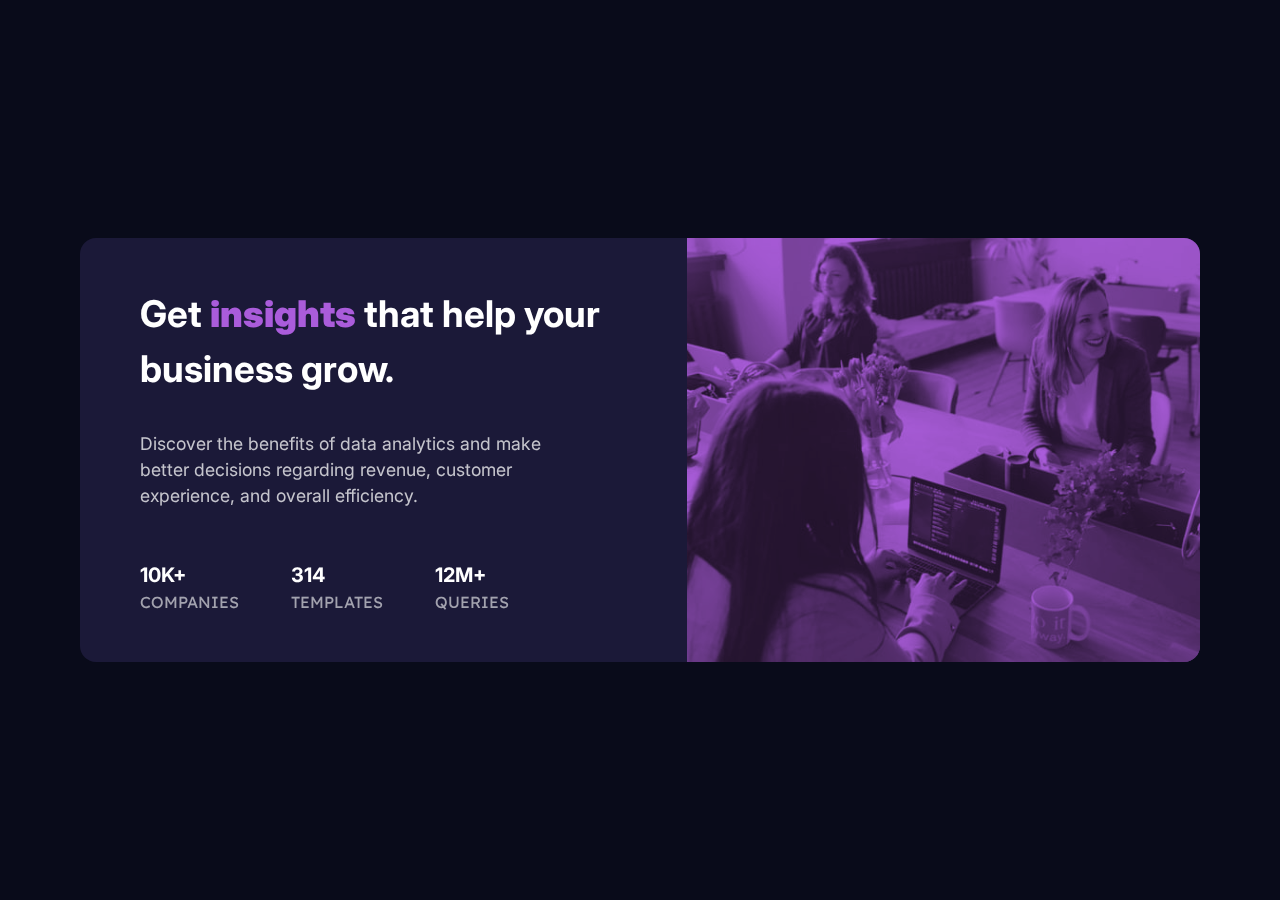
<file: index.html>
<!DOCTYPE html>
<html lang="en">
<head>
  <meta charset="UTF-8">
  <meta name="viewport" content="width=device-width, initial-scale=1.0"> <!-- displays site properly based on user's device -->

  <link rel="icon" type="image/png" sizes="32x32" href="./images/favicon-32x32.png">
  
  <title>Frontend Mentor | Stats preview card component</title>

  <!--Fonts-->
  <link href="https://fonts.googleapis.com/css2?family=Inter:wght@400;700&display=swap" rel="stylesheet">
  <link href="https://fonts.googleapis.com/css2?family=Lexend+Deca&display=swap" rel="stylesheet">

  <!--CSS Stylesheet-->
  <link rel="stylesheet" href="style.css">

</head>
<body>
  <main>
    <div id="container">
          <div id="image-container">
            <img src='./assets/image-header-desktop.jpg' alt="group of people" />
          </div>
          <div id="text-container">  
            <header>Get <b>insights</b> that help your business grow.</header>

            <p class="description">Discover the benefits of data analytics and make better decisions regarding revenue, customer 
            experience, and overall efficiency.</p>
            <div class="Stats">   
              <ul>
                <li><span>10k+</span>companies</li>
                <li><span>314</span>templates</li>
                <li><span>12m+</span>queries</li>
              </ul>
            </div> 
          </div>  
    </div>      
  </main>  
</body>
</html>
</file>
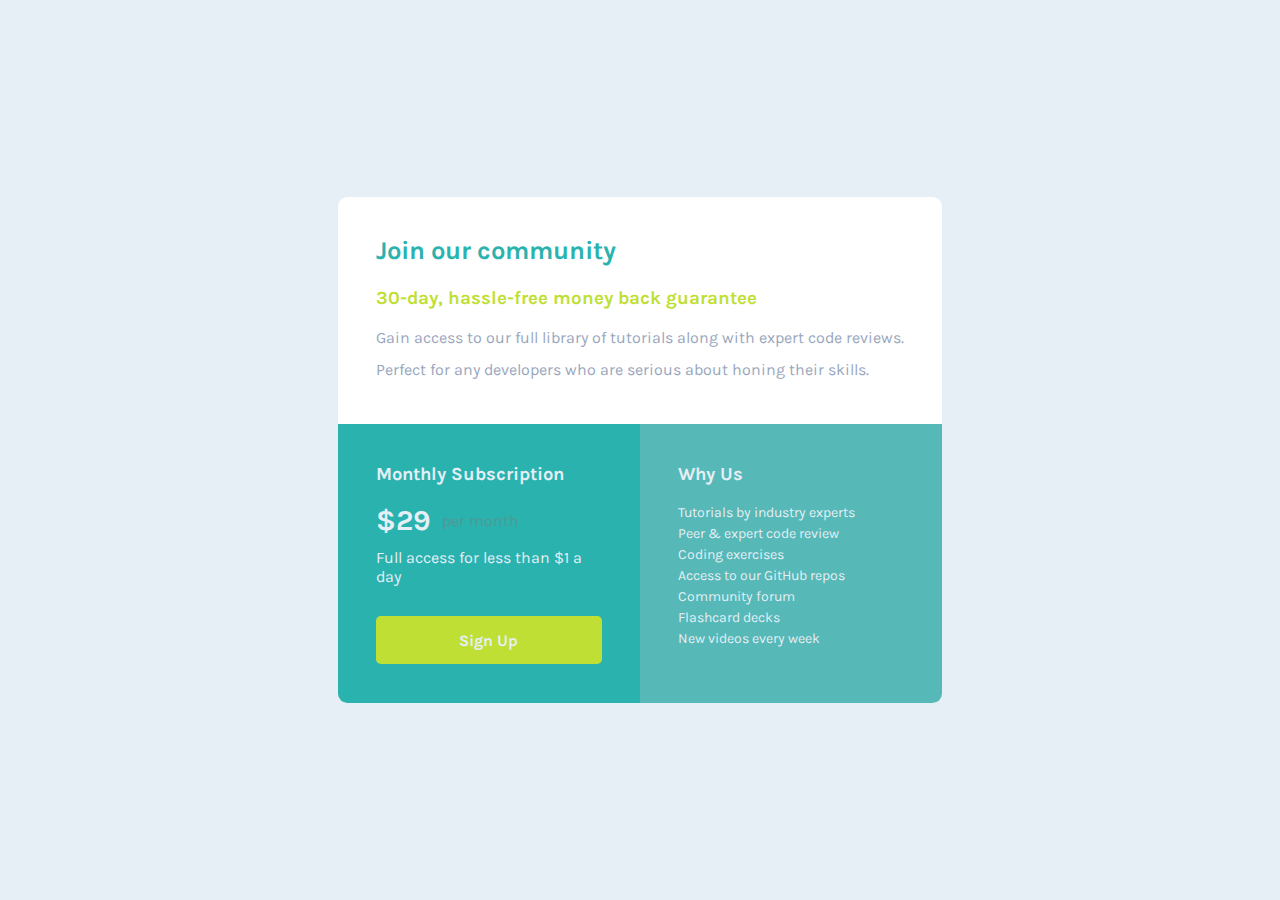
<file: index2.html>
<!DOCTYPE html>
<html lang="en">
<head>
  <meta charset="UTF-8">
  <meta name="viewport" content="width=device-width, initial-scale=1.0">

  <link rel="icon" type="image/png" sizes="32x32" href="./images/favicon-32x32.png">
  <link rel="stylesheet" href="index.css">
  <title>Frontend Mentor | Single Price Grid Component</title>
</head>
<body>
  <div class="container">
    <div class="wrapper">
      <div class="box join">
        <h1>Join our community</h1>
        <h3>30-day, hassle-free money back guarantee</h3>
        <p>Gain access to our full library of tutorials along with expert code reviews.</p>
        <p>Perfect for any developers who are serious about honing their skills.</p>
      </div>
      <div class="box subscription">
        <h2>Monthly Subscription</h2>
        <h5><span class="price">&dollar;29 </span> <span>per month</span></h5>
        <p>Full access for less than &dollar;1 a day</p>
        <a href="#">Sign Up</a>
      </div>
      <div class="box why_Us">
        <h2>Why Us</h2>
        <ul>
          <li>Tutorials by industry experts</li>
          <li>Peer &amp; expert code review</li>
          <li>Coding exercises</li>
          <li>Access to our GitHub repos</li>
          <li>Community forum</li>
          <li>Flashcard decks</li>
          <li>New videos every week</li>
        </ul>
      </div>
    </div>
  </div>
</body>
</html>
</file>
<file: style.css>
/*
  1. Use a more-intuitive box-sizing model.
*/
*, *::before, *::after {
    box-sizing: border-box;
  }
  /*
    2. Remove default margin
  */
  * {
    margin: 0;
  }
  /*
    3. Allow percentage-based heights in the application
  */
  html, body {
    height: 100%;
  }
  /*
    Typographic tweaks!
    4. Add accessible line-height
    5. Improve text rendering
  */
  body {
    line-height: 1.5;
    -webkit-font-smoothing: antialiased;
  }
  /*
    6. Improve media defaults
  */
  img, picture, video, canvas, svg {
    display: block;
    max-width: 100%;
  }
  /*
    7. Remove built-in form typography styles
  */
  input, button, textarea, select {
    font: inherit;
  }
  /*
    9. Create a root stacking context
  */
  #root, #__next {
    isolation: isolate;
  }

  :root{
    --Very-dark-blue: hsl(233, 47%, 7%);
    --Dark-desaturated-blue: hsl(244, 38%, 16%);
    --Soft-violet: hsl(277, 64%, 61%);
    --white: hsl(0, 0%, 100%);
    --Slightly-transparent-white1: hsla(0, 0%, 100%, 0.75);
    --Slightly-transparent-white2: hsla(0, 0%, 100%, 0.6);
  }

  body {
    background-color: var(--Very-dark-blue);
    overflow: hidden;
  }

  main {
    min-height: 100vh;
    display: flex;
    align-items: center;
    justify-content: center;
  }

  #container{
    background-color: var(--Dark-desaturated-blue);
    max-width: 70em;
    border-radius: 1em;
    display: flex;
    align-items: center;
    justify-content: center;
    flex-direction: row-reverse;
  }
    #image-container{
      background-color: hsl(277, 64%, 61%);
      width: 100%;
      height: 100%;
      border-radius: 0em 1em 1em 0em;
    }
  /*image of the group of people working*/
    img{
    border-radius: 0em 1em 1em 0em;
    object-fit: cover;
    mix-blend-mode: multiply;
    opacity: 0.8;
  }

  /*Get insights that help your business grow.*/
  header{
    font-family: 'Inter',sans-serif;
    font-weight: 700;
    font-size: 2.3rem;
    color: var(--white);
    margin-right: 0.6375em;
    padding-right: 0.9375em;
  }

  .Stats{
    padding-top: 1.25em;
    margin-top: 1.875em;
  }

  #text-container{
    /* padding: 1.5em; */
    padding: 1.25em 1.625em 1.25em 1.25em;
    margin-left: 2.5em;
    display: flex;
    flex-direction: column;
    /* justify-content: space-evenly; */
    /* align-content: center; */
  }

  /*Discover the benefits of data analytics and make better decisions regarding revenue, customer 
   experience, and overall efficiency.*/
  .description{
    font-family: 'Inter',sans-serif;
    font-weight: 400;
    font-size: 1.1rem;
    color: var(--Slightly-transparent-white1);
    margin-right: 2.1875em;
    padding-right: 2.1875em;
    padding-top: 1.9375em;
  }
  /*style for the 'insights'*/
  b{
    color: var(--Soft-violet);
  }
  /*numbers of the items*/
  span{
    font-family: 'Inter',sans-serif;
    font-weight: 700;
    font-size: 1.25rem;
    color: var(--white);
    display: block;
  }

  /*the items*/
  .Stats p{
    font-family: 'Lexend Deca',sans-serif;
    font-weight: 400;
    font-size: 0.7rem;
    color: var(--Slightly-transparent-white2);
    text-transform: uppercase;
  }

  ul{
    list-style-type: none;
    display: flex;
    flex-direction: row;
    padding-left: 0em;
  }

  li{
    padding-right: 3.25em;
    font-family: 'Lexend Deca',sans-serif;
    font-weight: 400;
    font-size: 1rem;
    color: var(--Slightly-transparent-white2);
    text-transform: uppercase;
  }

    /* Extra small devices (phones, 600px and down) */
    @media screen and (max-width:450px) {   
        #container {
            flex-direction: column;
            max-width: 17em;
        }
        header {
            font-size: 1.5rem;
            text-align: center;
            margin-right: 0em;
            text-align: center;
            line-height: 1.5625em;
            padding-top: 1rem;
        }    
        #image-container{
          border-radius: 0.5em 0.5em 0em 0em;
        }
        img{
            border-radius: 0.5em 0.5em 0em 0em;
            margin-left: 0em;
        }
        .description{
            margin: 0em;
            padding: 0.3125em;
            line-height: 1.5625em;
            text-align: center;
        }
        ul{
            text-align: center;
            flex-direction: column;
        }
        #text-container{
            margin-left: 0em;
            padding-top: 0em;
        }
        .Stats li {
            padding: 0em 0em 1.25em 0em;
        }
        .Stats{
          margin-top: 0em;
        }
    }

    /* Medium devices (landscape tablets, 768px and 1000px)*/
    @media screen and (max-width:1000px) and (min-width:768px) {
        #container {
          max-width: 46em !important;
        }
        #text-container{
          margin-left: 1.125em;
          padding-top: 0.6875em;
        }
        .Stats li {
          padding-right: 1.75em;
        }
        .Stats{
          margin-top: 0.375em ;
        }
        header{
          font-size: 1.6rem;
        }
        li{
          font-size: 0.6rem !important;
        }
        .description{
          font-size: 0.7rem!important;
        }

    }
</file>
<file: index.css>
@import url('https://fonts.googleapis.com/css2?family=Karla:wght@400;700&display=swap');

:root {
    /* Colors */
    --Cyan: hsl(179, 62%, 43%);
    --Bright-Yellow: hsl(71, 73%, 54%);
    --Light-Gray: hsl(204, 43%, 93%);
    --Grayish-Blue: hsl(218, 22%, 67%);

    /* Fonts */
    --Font-Family: 'Karla', sans-serif;
    --Font-Size: 16px;
    --Font-Weight: 400;
    --Font-Weight-Bold: 700;
}

* {
    margin: 0;
    padding: 0;
    box-sizing: border-box;
}

body {
    font-family: var(--Font-Family);
    font-size: var(--Font-Size);
    background-color: var(--Light-Gray);
    min-height: 100vh;
    display: flex;
    align-items: center;
}

.container {
    max-width: 960px;
    margin: 0 auto;
}

.wrapper {
    border-radius: 0.6rem;
    overflow: hidden;
    display: grid;
    grid-template-columns: 50% 50%;
    grid-template-areas: "a a""b c";
    max-width: 2rem 1rem;
}

.box {
    padding: 2.4rem;
}

.join {
    grid-area: a;
    background-color: white;
}

h1 {
    color: var(--Cyan);
    font-size: 1.6rem;
    padding-bottom: 1.4rem;
}

h3 {
    color: var(--Bright-Yellow);
    padding-bottom: 0.8rem;
}

.join p {
    color: var(--Grayish-Blue);
    line-height: 2rem;
}
.subscription {
    grid-area: b;
    background-color: var(--Cyan);
}

.why_Us {
    grid-area: c;
    background-color: hsl(179, 41%, 53%);
}

h2 {
    color: var(--Light-Gray);
    font-size: 1.15rem;
    padding-bottom: 1.2rem;
}

h5 {
    display: flex;
    align-items: center;
    padding-bottom: 0.7rem;
}

h5 span.price {
    color: var(--Light-Gray);
    font-weight: var(--Font-Weight-Bold);
    font-size: 1.8rem;
    padding-right: 0.7rem;
}

h5 span {
    color: hsl(177, 30%, 46%);
    font-weight: var(--Font-Weight);
    font-size: var(--Font-Size);
}

.subscription p {
    color: var(--Light-Gray);
}

.subscription a {
    display: block;
    text-align: center;
    background-color: var(--Bright-Yellow);
    text-decoration: none;
    color: var(--Light-Gray);
    font-weight: var(--Font-Weight-Bold);
    font-size: var(--Font-Size);
    padding: 0.9rem 0;
    border-radius: 0.3rem;
    margin-top: 1.9rem;
}

.why_Us ul {
    list-style: none;
}

.why_Us li {
    color: var(--Light-Gray);
    padding-bottom: 4px;
    font-size: 14px;
}

@media (max-width: 425px) {
    .wrapper {
        grid-template-columns: 100%;
        grid-template-areas: "a""b""c";
    }
    .box {
        padding: 1.8rem;
    }
}
</file>
